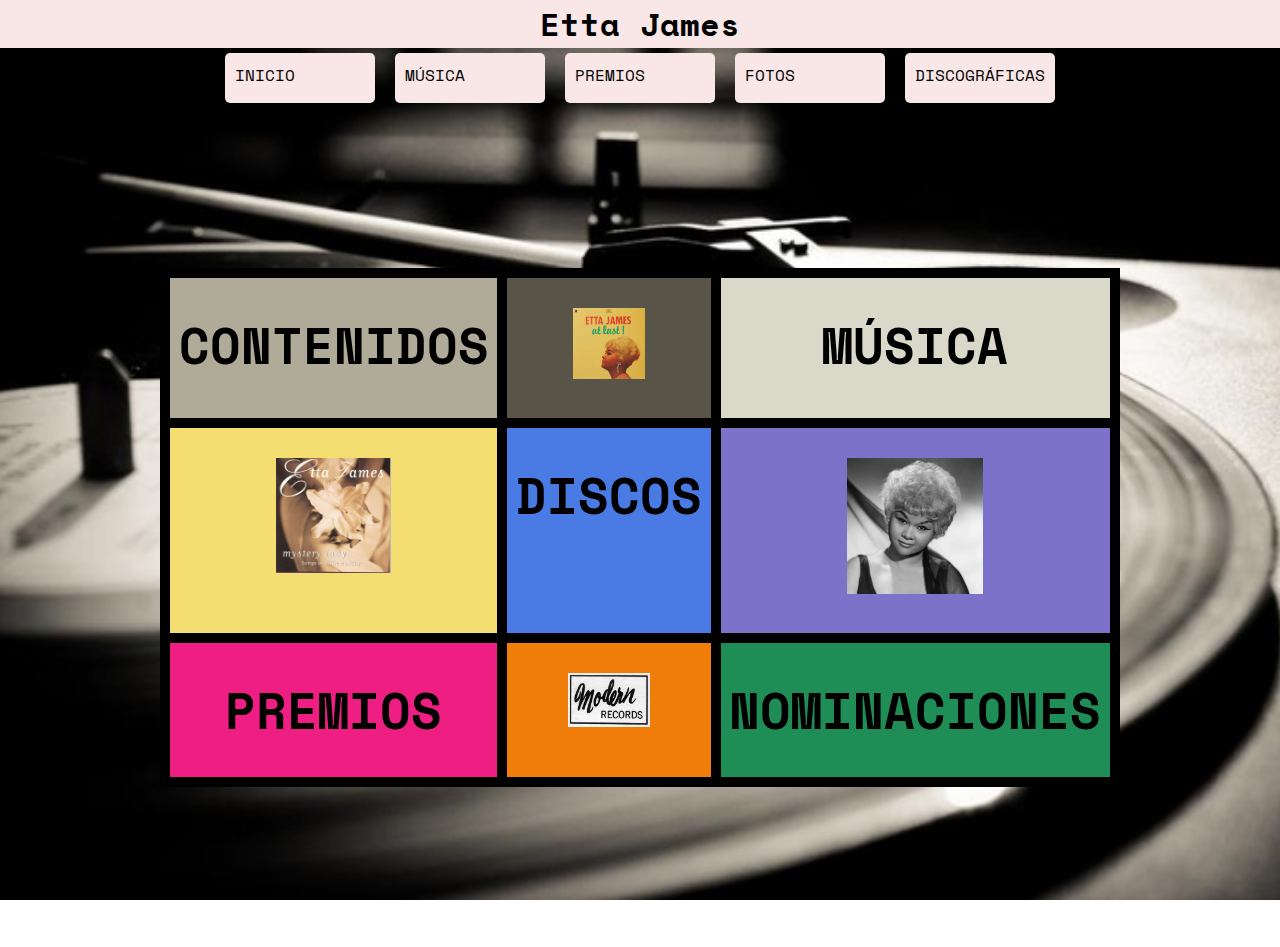
<file: index.html>
<!DOCTYPE html>
<html lang="es">
<head>
    <meta charset="UTF-8">
    <meta http-equiv="X-UA-Compatible" content="IE=edge">
    <meta name="viewport" content="width=device-width, initial-scale=1.0">
    <title>Etta James</title>
    <link rel="stylesheet" href="css/style.css">
    <!--TIPOGRAFIA-->
    <link rel="preconnect" href="https://fonts.googleapis.com">
    <link rel="preconnect" href="https://fonts.gstatic.com" crossorigin>
    <link href="https://fonts.googleapis.com/css2?family=Imbue&family=Roboto+Slab:wght@600&family=Space+Mono&display=swap" rel="stylesheet">
</head>
<body>
    <!--MENU-->
    <header>
        <h1 class="titulo">Etta James</h1>
    </header>
    <nav>
        <ul>
            <li>
                <a href="index.html">INICIO</a>
            </li>
            <li>
                <a href="musica.html">MÚSICA</a>
            </li>
            <li>
                <a href="premios.html">PREMIOS</a>
            </li>
            <li>
                <a href="galeria.html">FOTOS</a>
            </li>
            <li>
                <a href="discografia.html">DISCOGRÁFICAS</a>
            </li>
        </ul>
    </nav>
    <!--MOCKUP-->
    <div class="grid-container">
        <div class="caja1">
            <h1>CONTENIDOS</h1>
        </div>
        <div class="caja2">
            <img src="images/ettaatlast.jpg" width="35%" alt="MÚSICA" srcset="" >
        </div>
        <div class="caja3">
            <h1>MÚSICA</h1>
        </div>
        <div class="caja4">
            <img src="images/premiosetta.jpg" width="35%" alt="PREMIOS" srcset="">
        </div>
        <div class="caja5">
            <h1>DISCOS</h1>
        </div>
        <div class="caja6">
            <img src="images/ettagaleri.jpg" width="35%" alt="GALERÍA" srcset="">
        </div>
        <div class="caja7">
            <h1>PREMIOS</h1> 
        </div>
        <div class="caja8">
            <img src="images/disquera.jpg" width="40%" alt="DISCOGRÁFICAS" srcset="">
        </div>
        <div class="caja9">
            <h1>NOMINACIONES</h1> 
        </div>
    </div>
</body>
</html>
</file>
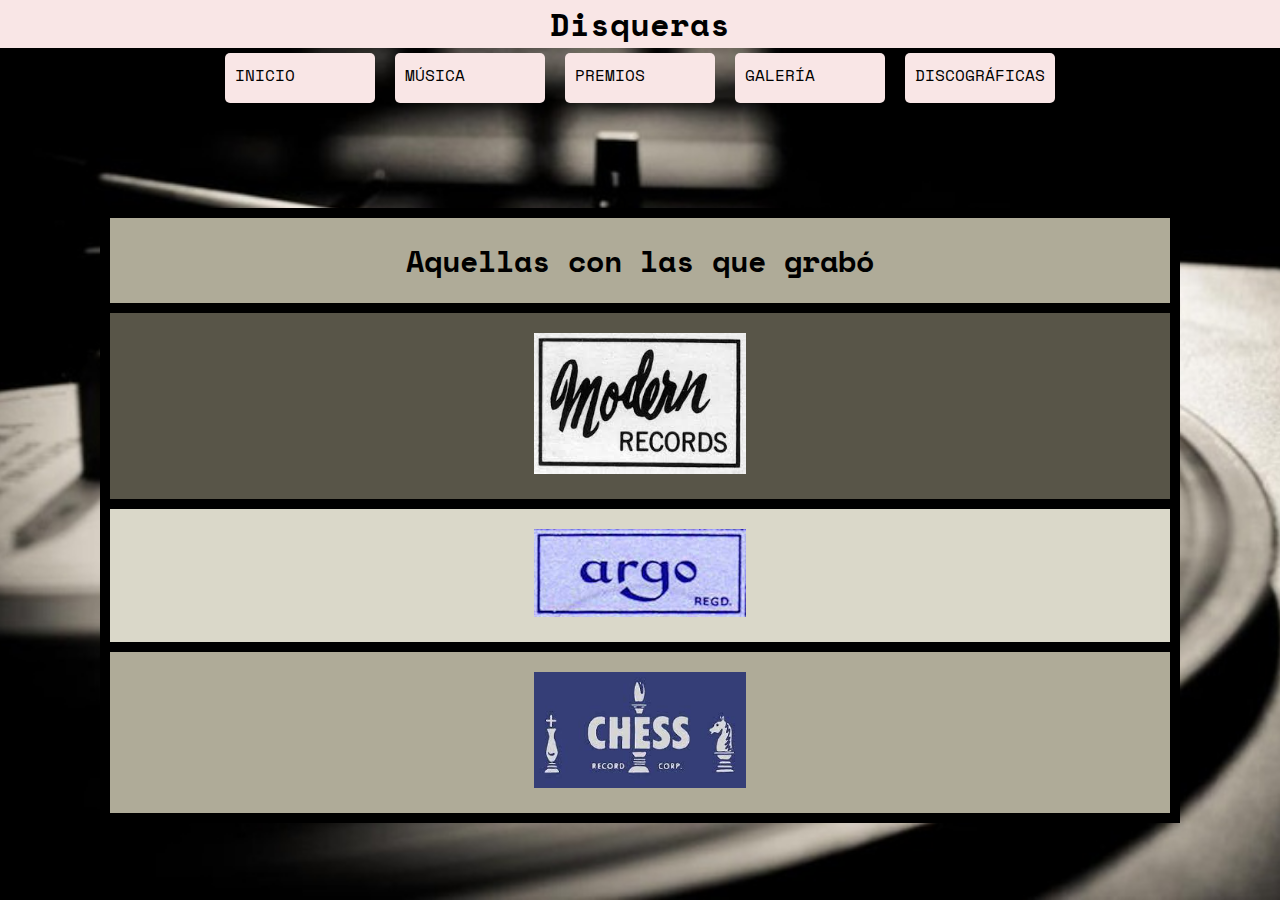
<file: discografia.html>
<!DOCTYPE html>
<html lang="es">
<head>
    <meta charset="UTF-8">
    <meta http-equiv="X-UA-Compatible" content="IE=edge">
    <meta name="viewport" content="width=device-width, initial-scale=1.0">
    <title>Etta James</title>
    <link rel="stylesheet" href="css/style.css">
    <!--TIPOGRAFIA-->
    <link rel="preconnect" href="https://fonts.googleapis.com">
    <link rel="preconnect" href="https://fonts.gstatic.com" crossorigin>
    <link href="https://fonts.googleapis.com/css2?family=Imbue&family=Roboto+Slab:wght@600&family=Space+Mono&display=swap" rel="stylesheet">
</head>
<body>
    <!--MENU-->
    <header>
        <h1 class="titulo">Disqueras</h1>
    </header>
    <nav>
        <ul>
            <li>
                <a href="index.html">INICIO</a>
            </li>
            <li>
                <a href="musica.html">MÚSICA</a>
            </li>
            <li>
                <a href="premios.html">PREMIOS</a>
            </li>
            <li>
                <a href="galeria.html">GALERÍA</a>
            </li>
            <li>
                <a href="discografia.html">DISCOGRÁFICAS</a>
            </li>
        </ul>
    </nav>
    <!--MOCKUP5-->
    <div class="grid-container5">
        <div class="bx1">
            <h1>Aquellas con las que grabó</h1>
        </div>
        <div class="bx2">
            <img src="images/disquera.jpg" width="20%" alt="DISCOGRÁFICAS" srcset="">
        </div>
        <div class="bx3">
            <img src="images/disquera2 .jpg" width="20%" alt="DISCOGRÁFICAS" srcset="">
        </div>
        <div class="bx4">
            <img src="images/disquera3.jpg" width="20%" alt="DISCOGRÁFICAS" srcset="">
        </div>
    </div>
</body>
</html>
</file>
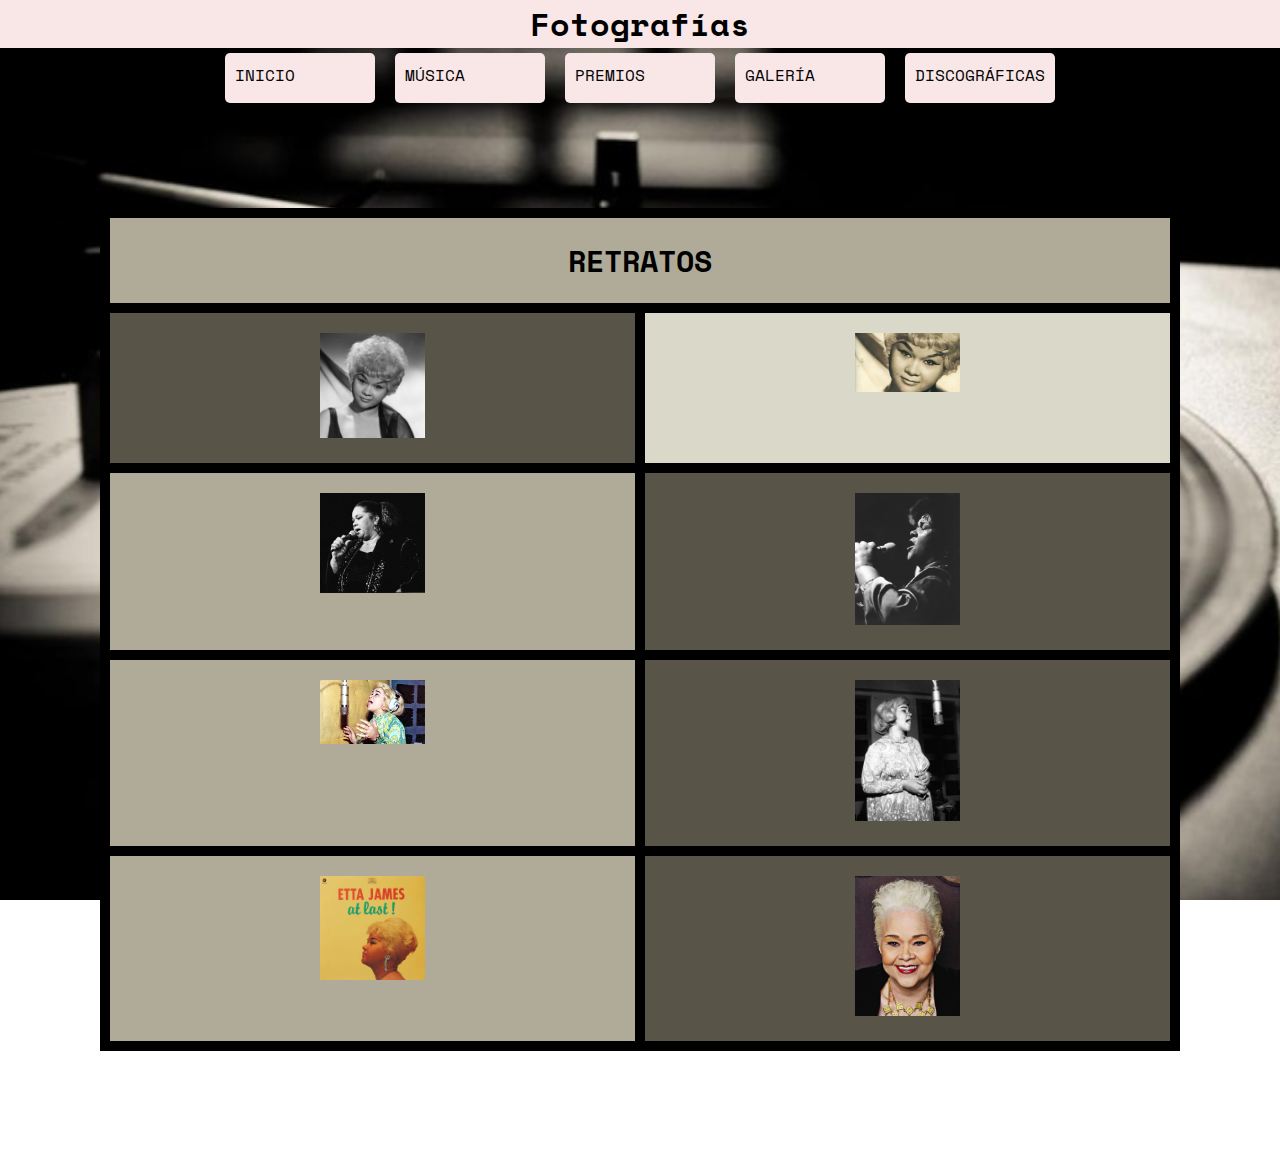
<file: galeria.html>
<!DOCTYPE html>
<html lang="es">
<head>
    <meta charset="UTF-8">
    <meta http-equiv="X-UA-Compatible" content="IE=edge">
    <meta name="viewport" content="width=device-width, initial-scale=1.0">
    <title>Etta James</title>
    <link rel="stylesheet" href="css/style.css">
    <!--TIPOGRAFIA-->
    <link rel="preconnect" href="https://fonts.googleapis.com">
    <link rel="preconnect" href="https://fonts.gstatic.com" crossorigin>
    <link href="https://fonts.googleapis.com/css2?family=Imbue&family=Roboto+Slab:wght@600&family=Space+Mono&display=swap" rel="stylesheet">
</head>
<body>
    <!--MENU-->
    <header>
        <h1 class="titulo">Fotografías</h1>
    </header>
    <nav>
        <ul>
            <li>
                <a href="index.html">INICIO</a>
            </li>
            <li>
                <a href="musica.html">MÚSICA</a>
            </li>
            <li>
                <a href="premios.html">PREMIOS</a>
            </li>
            <li>
                <a href="galeria.html">GALERÍA</a>
            </li>
            <li>
                <a href="discografia.html">DISCOGRÁFICAS</a>
            </li>
        </ul>
    </nav>
    <!--MOCKUP4-->
    <div class="grid-container4">
        <div class="box1">
            <h1>RETRATOS</h1>
        </div>
        <div class="box2">
            <img src="images/ettagaleri.jpg" width="20%" alt="GALERÍA" srcset="">
        </div>
        <div class="box3">
            <img src="images/Ettajamesgaleri2.jpg" width="20%" alt="GALERÍA" 
            srcset="">
        </div>
        <div class="box4">
            <img src="images/Etta_Jamesgaleri3.JPG" width="20%" alt="GALERÍA" srcset="">
        </div>
        <div class="box5">
            <img src="images/ettajamesgaleri4.jpg" width="20%" alt="GALERÍA" srcset="">
        </div>
        <div class="box6">
            <img src="images/ettajamesgaleri5.jpg" width="20%" alt="GALERÍA" srcset="">
        </div>
        <div class="box7">
            <img src="images/ettajamesgaleri6.jpg" width="20%" alt="GALERÍA" srcset="">
        </div>
        <div class="box8">
            <img src="images/ettaatlast.jpg" width="20%" alt="GALERÍA" srcset="">
        </div>
        <div class="box9">
            <img src="images/jamesgaleri.jfif" width="20%" alt="GALERÍA" srcset="">
        </div>
    </div>
</body>
</html>
</file>
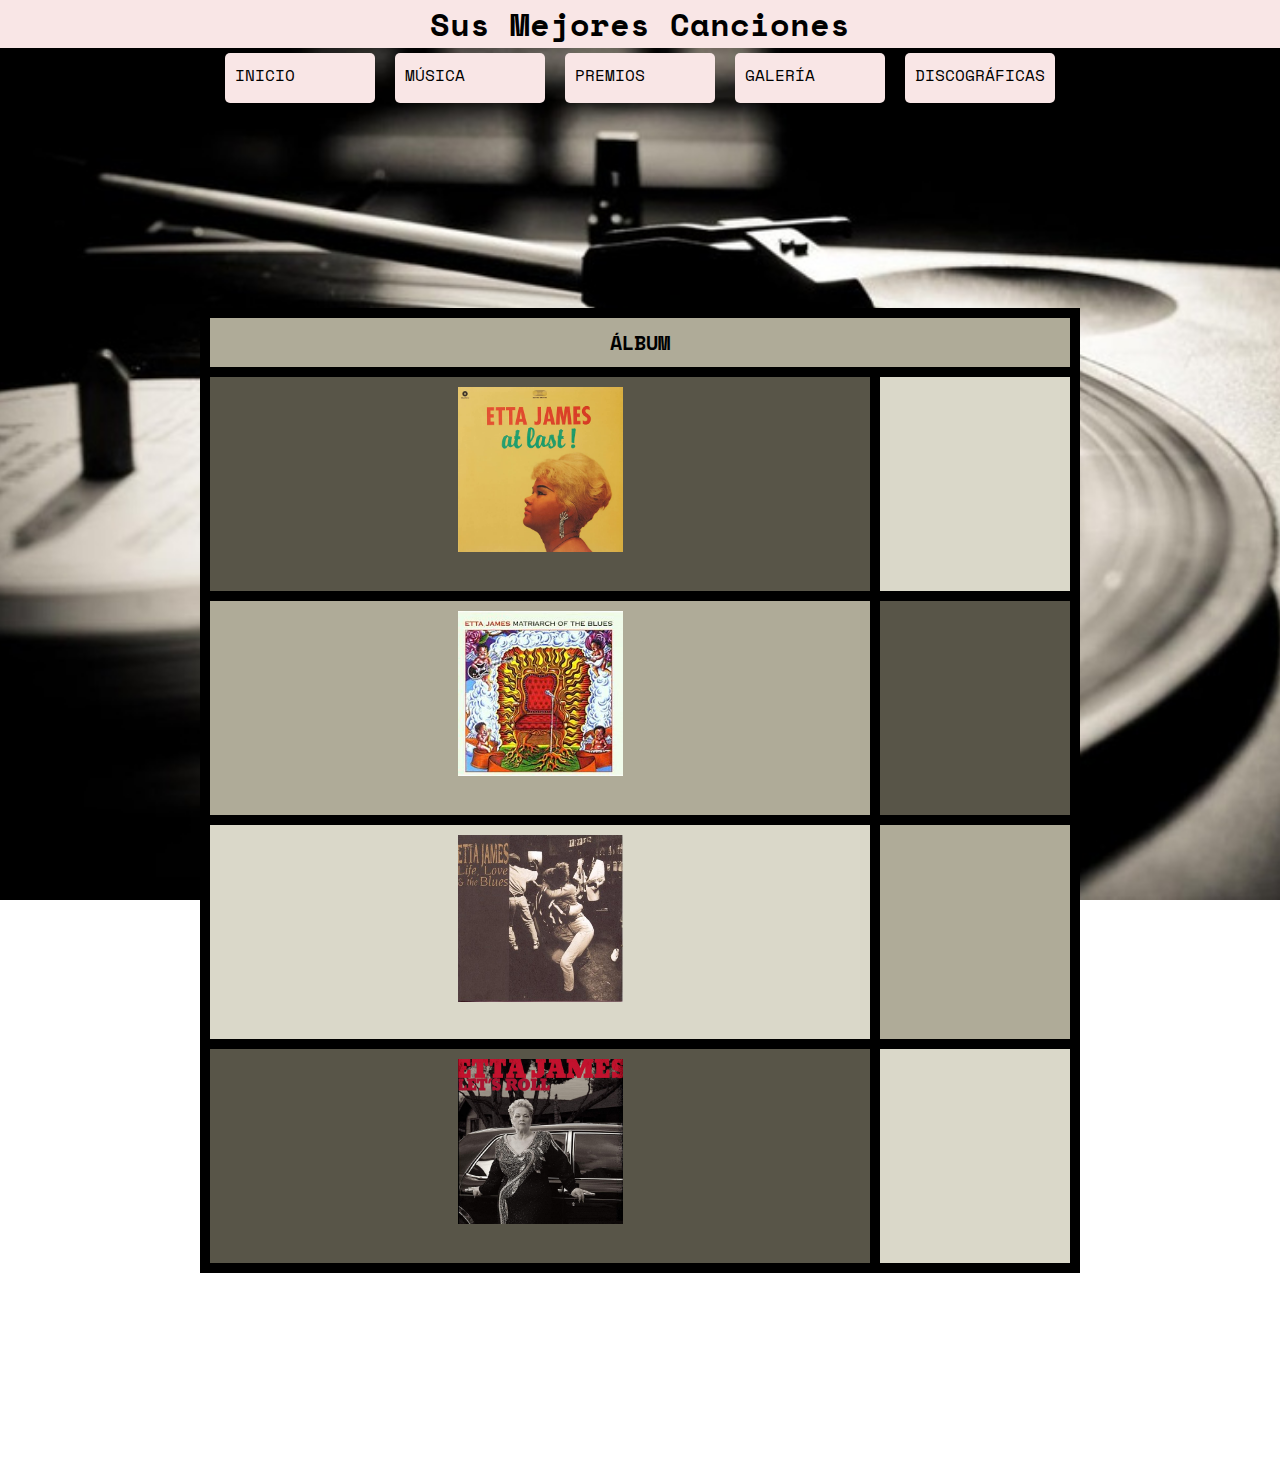
<file: musica.html>
<!DOCTYPE html>
<html lang="es">
<head>
    <meta charset="UTF-8">
    <meta http-equiv="X-UA-Compatible" content="IE=edge">
    <meta name="viewport" content="width=device-width, initial-scale=1.0">
    <title>Etta James</title>
    <link rel="stylesheet" href="css/style.css">
    <!--TIPOGRAFIA-->
    <link rel="preconnect" href="https://fonts.googleapis.com">
    <link rel="preconnect" href="https://fonts.gstatic.com" crossorigin>
    <link href="https://fonts.googleapis.com/css2?family=Imbue&family=Roboto+Slab:wght@600&family=Space+Mono&display=swap" rel="stylesheet">
</head>
<body>
    <!--MENU-->
    <header>
        <h1 class="titulo">Sus Mejores Canciones</h1>
    </header>
    <nav>
        <ul>
            <li>
                <a href="index.html">INICIO</a>
            </li>
            <li>
                <a href="musica.html">MÚSICA</a>
            </li>
            <li>
                <a href="premios.html">PREMIOS</a>
            </li>
            <li>
                <a href="galeria.html">GALERÍA</a>
            </li>
            <li>
                <a href="discografia.html">DISCOGRÁFICAS</a>
            </li>
        </ul>
    </nav>
    <!--MOCKUP2-->
    <div class="grid-container2">
        <div class="blo1">
            <h1>ÁLBUM</h1>
        </div>
        <div class="blo2">
            <img src="images/ettaatlast.jpg" width="25%" alt="MÚSICA" srcset="" >
        </div>
        <div class="blo3">
            <iframe width="190" height="190" src="https://www.youtube.com/embed/xAoWOmazjlM" title="YouTube video player" frameborder="0" allow="accelerometer; autoplay; clipboard-write; encrypted-media; gyroscope; picture-in-picture; web-share" allowfullscreen></iframe>
        </div>
        <div class="blo4">
            <img src="images/Etta_James,_Matriarch_of_the_Blues.jpg" width="25%" alt="MÚSICA" srcset="" >
        </div>
        <div class="blo5">
            <iframe width="190" height="190" src="https://www.youtube.com/embed/WPYzvvaLhjw" title="YouTube video player" frameborder="0" allow="accelerometer; autoplay; clipboard-write; encrypted-media; gyroscope; picture-in-picture; web-share" allowfullscreen></iframe>
        </div>
        <div class="blo6">
            <img src="/images/Life,_Love_&_the_Blues.jpg" width="25%" alt="MÚSICA" srcset="" >
        </div>
        <div class="blo7">
            <iframe width="190" height="190" src="https://www.youtube.com/embed/2rhOmvkZgdw" title="YouTube video player" frameborder="0" allow="accelerometer; autoplay; clipboard-write; encrypted-media; gyroscope; picture-in-picture; web-share" allowfullscreen></iframe>
        </div>
        <div class="blo8">
            <img src="/images/letsroll.jpg" width="25%"
            alt="MÚSICA" srcset="" >
        </div>
        <div class="blo9">
            <iframe width="190" height="190" src="https://www.youtube.com/embed/34SfDkTPSeg" title="YouTube video player" frameborder="0" allow="accelerometer; autoplay; clipboard-write; encrypted-media; gyroscope; picture-in-picture; web-share" allowfullscreen></iframe>
        </div>
    </div>
</body>
</html>
</file>
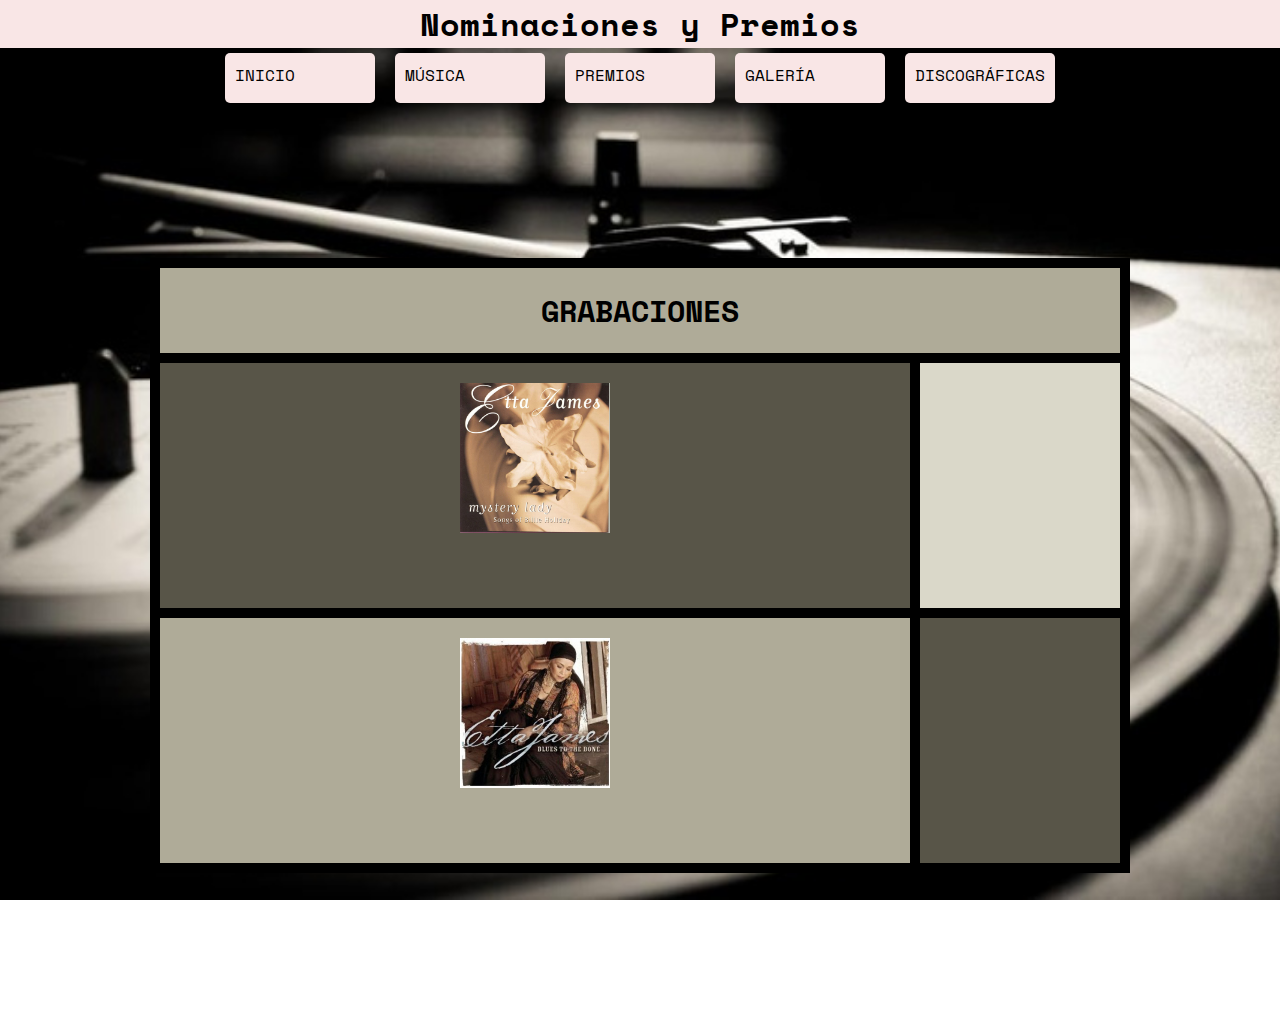
<file: premios.html>
<!DOCTYPE html>
<html lang="es">
<head>
    <meta charset="UTF-8">
    <meta http-equiv="X-UA-Compatible" content="IE=edge">
    <meta name="viewport" content="width=device-width, initial-scale=1.0">
    <title>Etta James</title>
    <link rel="stylesheet" href="css/style.css">
    <!--TIPOGRAFIA-->
    <link rel="preconnect" href="https://fonts.googleapis.com">
    <link rel="preconnect" href="https://fonts.gstatic.com" crossorigin>
    <link href="https://fonts.googleapis.com/css2?family=Imbue&family=Roboto+Slab:wght@600&family=Space+Mono&display=swap" rel="stylesheet">
</head>
<body>
    <!--MENU-->
    <header>
        <h1 class="titulo">Nominaciones y Premios</h1>
    </header>
    <nav>
        <ul>
            <li>
                <a href="index.html">INICIO</a>
            </li>
            <li>
                <a href="musica.html">MÚSICA</a>
            </li>
            <li>
                <a href="premios.html">PREMIOS</a>
            </li>
            <li>
                <a href="galeria.html">GALERÍA</a>
            </li>
            <li>
                <a href="discografia.html">DISCOGRÁFICAS</a>
            </li>
        </ul>
    </nav>
    <!--MOCKUP3-->
    <div class="grid-container3">
        <div class="c1">
            <h1>GRABACIONES</h1>
        </div>
        <div class="c2">
            <img src="images/premiosetta.jpg" width="20%" alt="PREMIOS" srcset="">
        </div>
        <div class="c3">
            <iframe width="200" height="200" src="https://www.youtube.com/embed/TUtb5IfISDQ" title="YouTube video player" frameborder="0" allow="accelerometer; autoplay; clipboard-write; encrypted-media; gyroscope; picture-in-picture; web-share" allowfullscreen></iframe>
        </div>
        <div class="c4">
            <img src="images/BLUESPREMIOjpg.jpg" width="20%" alt="PREMIOS" srcset="">
        </div>
        <div class="c5">
            <iframe width="200" height="200" src="https://www.youtube.com/embed/QJFaZ9a1fOY" title="YouTube video player" frameborder="0" allow="accelerometer; autoplay; clipboard-write; encrypted-media; gyroscope; picture-in-picture; web-share" allowfullscreen></iframe>
        </div>
    </div>
</body>
</html>
</file>
<file: css/style.css>
* {
    box-sizing: border-box;
    margin: 0;
    padding: 0;
}
 header {
    background-color: rgb(249, 230, 230);
    color: black;
 }
body {
    text-align: center;
    background-image: url(/images/disco.jpg);
    background-position: center center;
    background-repeat: no-repeat;
    background-size: cover;
    background-attachment: fixed;
    font-family: 'Space Mono', monospace;
}
/*menu*/
a {
    display: flex;
    width: 150px;
    height: 50px;
    background-color: rgb(249, 230, 230);
    color: rgb(0, 0, 0);
    border-radius: 5px;
    padding: 10px;
    margin: 5px;
    text-decoration: none;
}
/*ORGANIZACIÓN MENÚ*/
nav ul li{
    display: inline-flex;
}
/*MOCKUP*/
.caja1 {
    grid-area: caj1;
    background-color: rgb(175, 171, 152);
}

.caja2 {
    grid-area: caj2;
    background-color: rgb(88, 85, 72);
}

.caja3 {
    grid-area: caj3;
    background-color: rgb(218, 216, 201);
}

.caja4 {
    grid-area: caj4;
    background-color: rgb(244, 222, 114);
}

.caja5 {
    grid-area: caj5;
    background-color: rgb(74, 123, 228);
}

.caja6 {
    grid-area: caj6;
    background-color: rgb(126, 113, 202);
}

.caja7 {
    grid-area: caj7;
    background-color: rgb(239, 30, 131);
}
.caja8 {
    grid-area: caj8;
    background-color: rgb(240, 125, 9);
}
.caja9 {
    grid-area: caj9;
    background-color: rgb(30, 141, 86);
}
/*ORDEN CONTENEDOR*/
.grid-container {
    display: grid;
    grid-template-areas: 
    'caj1 caj1 caj2 caj2 caj3 caj3'
    'caj4 caj4 caj5 caj5 caj6 caj6'
    'caj7 caj7 caj8 caj8 caj9 caj9';
    grid-template-rows: auto;
    gap: 10px;
    background-color: rgb(0, 0, 0);
    padding: 10px;
    margin: 160px;
}

.grid-container > div {
    padding: 30px 0;
    font-size: 25px;
}
/*MOCKUP2*/
.blo1 {
    grid-area: blo1;
    background-color: rgb(175, 171, 152);
}

.blo2 {
    grid-area: blo2;
    background-color: rgb(88, 85, 72);
}

.blo3 {
    grid-area: blo3;
    background-color: rgb(218, 216, 201);
}

.blo4 {
    grid-area: blo4;
    background-color: rgb(175, 171, 152);
}

.blo5 {
    grid-area: blo5;
    background-color: rgb(88, 85, 72);
}

.blo6 {
    grid-area: blo6;
    background-color: rgb(218, 216, 201);
}

.blo7 {
    grid-area: blo7;
    background-color: rgb(175, 171, 152);
}
.blo8 {
    grid-area: blo8;
    background-color: rgb(88, 85, 72);
}
.blo9 {
    grid-area: blo9;
    background-color: rgb(218, 216, 201);
}
/*ORDEN CONTENEDOR2*/
.grid-container2 {
    display: grid;
    grid-template-areas: 
    'blo1 blo1 blo1 blo1 blo1 blo1'
    'blo1 blo1 blo1 blo1 blo1 blo1'
    'blo2 blo2 blo2 blo3 blo3 blo3'
    'blo4 blo4 blo4 blo5 blo5 blo5'
    'blo6 blo6 blo6 blo7 blo7 blo7'
    'blo8 blo8 blo8 blo9 blo9 blo9';
    grid-template-rows: auto;
    gap: 10px;
    background-color: rgb(0, 0, 0);
    padding: 10px;
    margin: 200px;
}

.grid-container2 > div {
    padding: 10px 0;
    font-size: 10px;
}
/*MOCKUP3*/
.c1 {
    grid-area: c1;
    background-color: rgb(175, 171, 152);
}

.c2 {
    grid-area: c2;
    background-color: rgb(88, 85, 72);
}

.c3 {
    grid-area: c3;
    background-color: rgb(218, 216, 201);
}

.c4 {
    grid-area: c4;
    background-color: rgb(175, 171, 152);
}

.c5 {
    grid-area: c5;
    background-color: rgb(88, 85, 72);
}
/*ORDEN CONTENEDOR3*/
.grid-container3 {
    display: grid;
    grid-template-areas: 
    'c1 c1 c1 c1 c1 c1'
    'c1 c1 c1 c1 c1 c1'
    'c2 c2 c2 c3 c3 c3'
    'c2 c2 c2 c3 c3 c3'
    'c4 c4 c4 c5 c5 c5'
    'c4 c4 c4 c5 c5 c5';
    gap: 10px;
    background-color: rgb(0, 0, 0);
    padding: 10px;
    margin: 150px;
}

.grid-container3 > div {
    padding: 20px 0;
    font-size: 15px;
}
/*MOCKUP4*/
.box1 {
    grid-area: box1;
    background-color: rgb(175, 171, 152);
}

.box2 {
    grid-area: box2;
    background-color: rgb(88, 85, 72);
}

.box3 {
    grid-area: box3;
    background-color: rgb(218, 216, 201);
}

.box4 {
    grid-area: box4;
    background-color: rgb(175, 171, 152);
}

.box5 {
    grid-area: box5;
    background-color: rgb(88, 85, 72);
}
.box6 {
    grid-area: box6;
    background-color: rgb(175, 171, 152);
}

.box7 {
    grid-area: box7;
    background-color: rgb(88, 85, 72);
}
.box8 {
    grid-area: box8;
    background-color: rgb(175, 171, 152);
}

.box9 {
    grid-area: box9;
    background-color: rgb(88, 85, 72);
}
/*ORDEN CONTENEDOR4*/
.grid-container4 {
    display: grid;
    grid-template-areas: 
    'box1 box1 box1 box1 box1 box1'
    'box1 box1 box1 box1 box1 box1'
    'box2 box2 box2 box3 box3 box3'
    'box4 box4 box4 box5 box5 box5'
    'box6 box6 box6 box7 box7 box7'
    'box8 box8 box8 box9 box9 box9';
    grid-template-rows: auto;
    gap: 10px;
    background-color: rgb(0, 0, 0);
    padding: 10px;
    margin: 100px;
}

.grid-container4 > div {
    padding: 20px 0;
    font-size: 15px;
}
/*MOCKUP5*/
.bx1 {
    grid-area: bx1;
    background-color: rgb(175, 171, 152);
}

.bx2 {
    grid-area: bx2;
    background-color: rgb(88, 85, 72);
}

.bx3 {
    grid-area: bx3;
    background-color: rgb(218, 216, 201);
}

.bx4 {
    grid-area: bx4;
    background-color: rgb(175, 171, 152);
}
/*ORDEN CONTENEDOR5*/
.grid-container5 {
    display: grid;
    grid-template-areas: 
    'bx1 bx1 bx1 bx1 bx1 bx1'
    'bx2 bx2 bx2 bx2 bx2 bx2'
    'bx3 bx3 bx3 bx3 bx3 bx3'
    'bx4 bx4 bx4 bx4 bx4 bx4';
    grid-template-rows: auto;
    gap: 10px;
    background-color: rgb(0, 0, 0);
    padding: 10px;
    margin: 100px;
}

.grid-container5 > div {
    padding: 20px 0;
    font-size: 15px;
}
</file>
